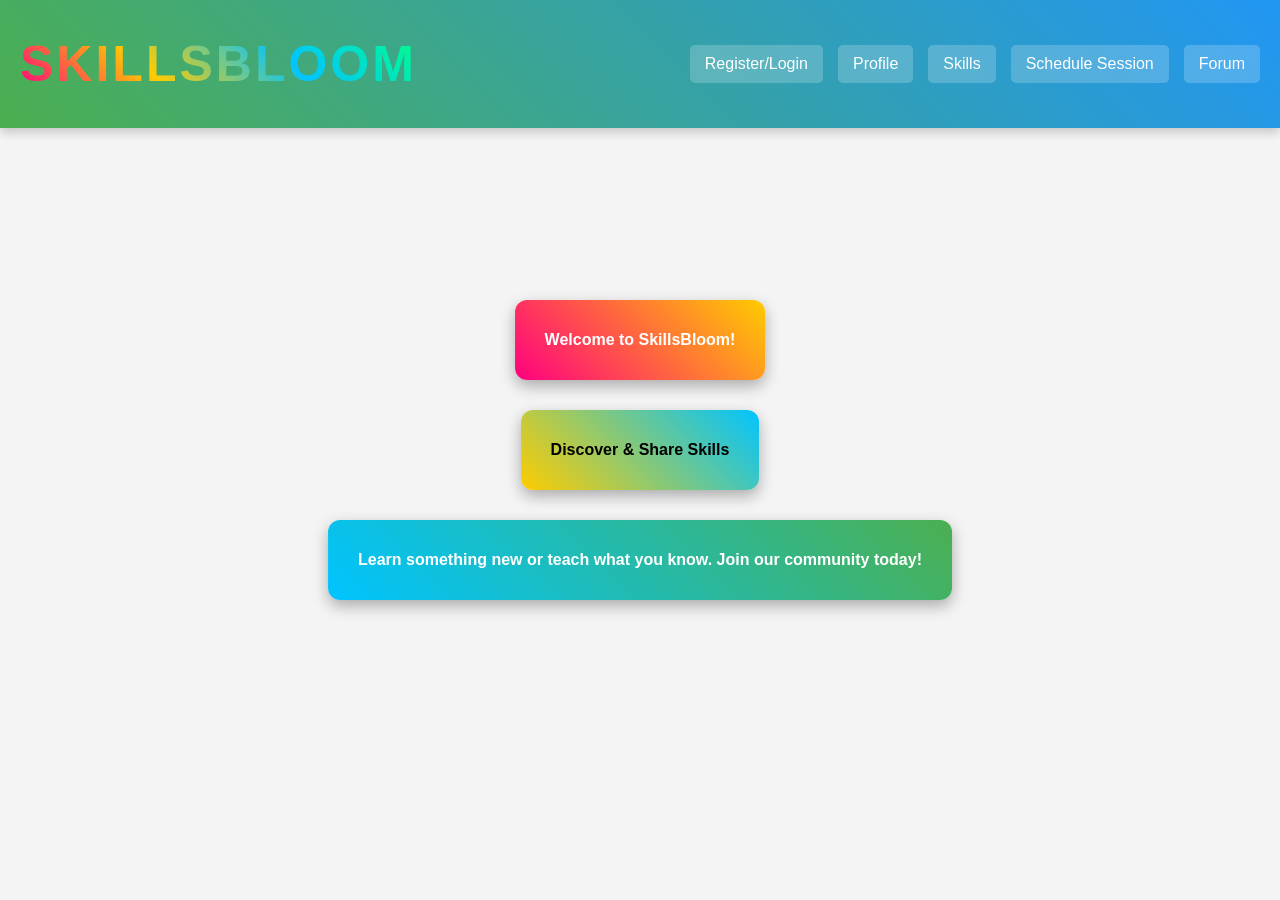
<file: public/index.html>
<!DOCTYPE html>
<html lang="en">
<head>
  <meta charset="UTF-8" />
  <meta name="viewport" content="width=device-width, initial-scale=1.0" />
  <title>SkillsBloom</title>
  <link rel="stylesheet" href="styles.css" />
  <script src="main.js" defer></script>
</head>
<body>
  <header>
    <h1 class="site-title">SkillsBloom</h1>

    <nav>
      <a href="registration.html">Register/Login</a>
      <a href="profile.html">Profile</a>
      <a href="skills.html">Skills</a>
      <a href="schedule.html">Schedule Session</a>
      <a href="forum.html">Forum</a>
    </nav>
  </header>
 <!--<main>
    <section>
      <h2>Discover & Share Skills</h2>
      <p>Learn something new or teach what you know. Join our community today!</p>
    </section>
  </main>--> 

  <!-- Pop-up containers for messages -->
  <div id="popUpContainer">
    <div id="popUpWelcome" class="popup">
      <p>Welcome to SkillsBloom!</p>
    </div>

    <div id="popUpDiscover" class="popup">
      <p>Discover & Share Skills</p>
    </div>

    <div id="popUpLearn" class="popup">
      <p>Learn something new or teach what you know. Join our community today!</p>
    </div>
  </div>
  <script src="main.js"></script>

</body>
</html>
</file>
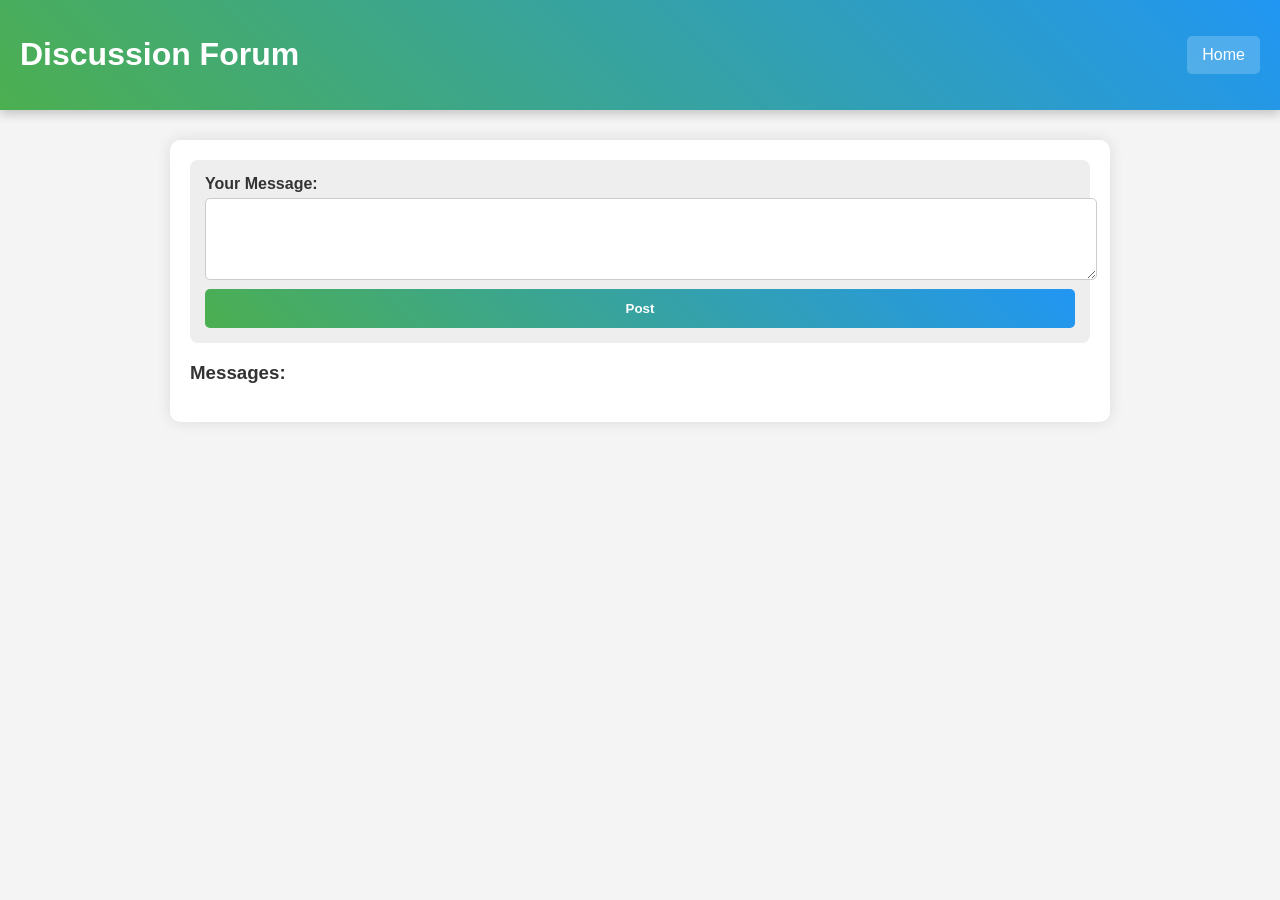
<file: public/forum.html>
<!DOCTYPE html>
<html lang="en">
<head>
  <meta charset="UTF-8" />
  <meta name="viewport" content="width=device-width, initial-scale=1.0" />
  <title>Discussion Forum</title>
  <link rel="stylesheet" href="styles.css" />
  <script>
    function postMessage(event) {
      event.preventDefault();
      const messageInput = document.getElementById("message");
      const message = messageInput.value;
      if (message) {
        const postList = document.getElementById("postList");
        const newPost = document.createElement("li");
        newPost.textContent = message;
        postList.appendChild(newPost);
        messageInput.value = "";
      }
    }
  </script>
</head>
<body>
  <header>
    <h1>Discussion Forum</h1>
    <nav>
      <a href="index.html">Home</a>
    </nav>
  </header>
  <main>
    <section>
      <h2>Post a Message</h2>
      <form onsubmit="postMessage(event)">
        <label for="message">Your Message:</label><br />
        <textarea id="message" rows="4" cols="50" required></textarea><br />
        <button type="submit">Post</button>
      </form>
      <h3>Messages:</h3>
      <ul id="postList">
        <!-- New messages will appear here -->
      </ul>
    </section>
  </main>
</body>
</html>
</file>
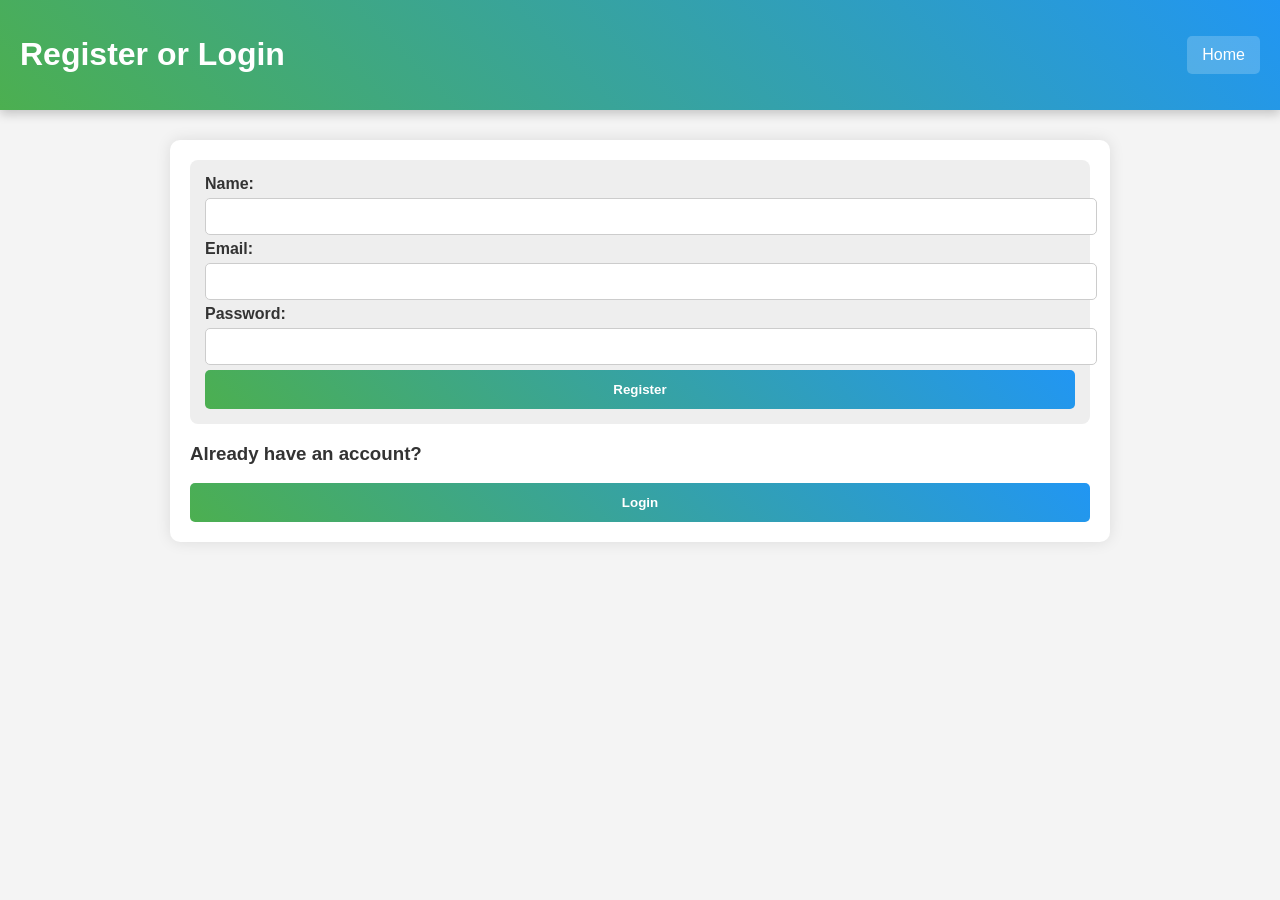
<file: public/registration.html>
<!DOCTYPE html>
<html lang="en">
<head>
  <meta charset="UTF-8" />
  <meta name="viewport" content="width=device-width, initial-scale=1.0" />
  <title>Register or Login</title>
  <link rel="stylesheet" href="styles.css" />
  <script src="main.js" defer></script> <!-- Link to external JavaScript -->
</head>
<body>
  <header>
    <h1>Register or Login</h1>
    <nav>
      <a href="index.html">Home</a>
    </nav>
  </header>
  <main>
    <!-- Registration Form -->
    <section id="registrationForm">
      <h2>Register</h2>
      <form onsubmit="registerUser(event)">  <!-- Link the register function -->
        <label for="regName">Name:</label><br />
        <input type="text" id="regName" required /><br />
        <label for="regEmail">Email:</label><br />
        <input type="email" id="regEmail" required /><br />
        <label for="regPassword">Password:</label><br />
        <input type="password" id="regPassword" required /><br />
        <button type="submit">Register</button>
        <p>Already have an account? <a href="#" onclick="toggleForms()">Login here</a>.</p>
      </form>
    </section>

    <!-- Login Form -->
    <section id="loginForm" style="display: none;">
      <h2>Login</h2>
      <form onsubmit="loginUser(event)"> <!-- Link the login function -->
        <label for="loginEmail">Email:</label><br />
        <input type="email" id="loginEmail" required /><br />
        <label for="loginPassword">Password:</label><br />
        <input type="password" id="loginPassword" required /><br />
        <button type="submit">Login</button>
        <p>Don't have an account? <a href="#" onclick="toggleForms()">Register here</a>.</p>
      </form>
    </section>

    <!-- Option for already registered users -->
    <section id="existingAccountOption">
      <h3>Already have an account?</h3>
      <button onclick="loginAsExistingUser()">Login</button>
    </section>
  </main>
</body>
</html>
</file>
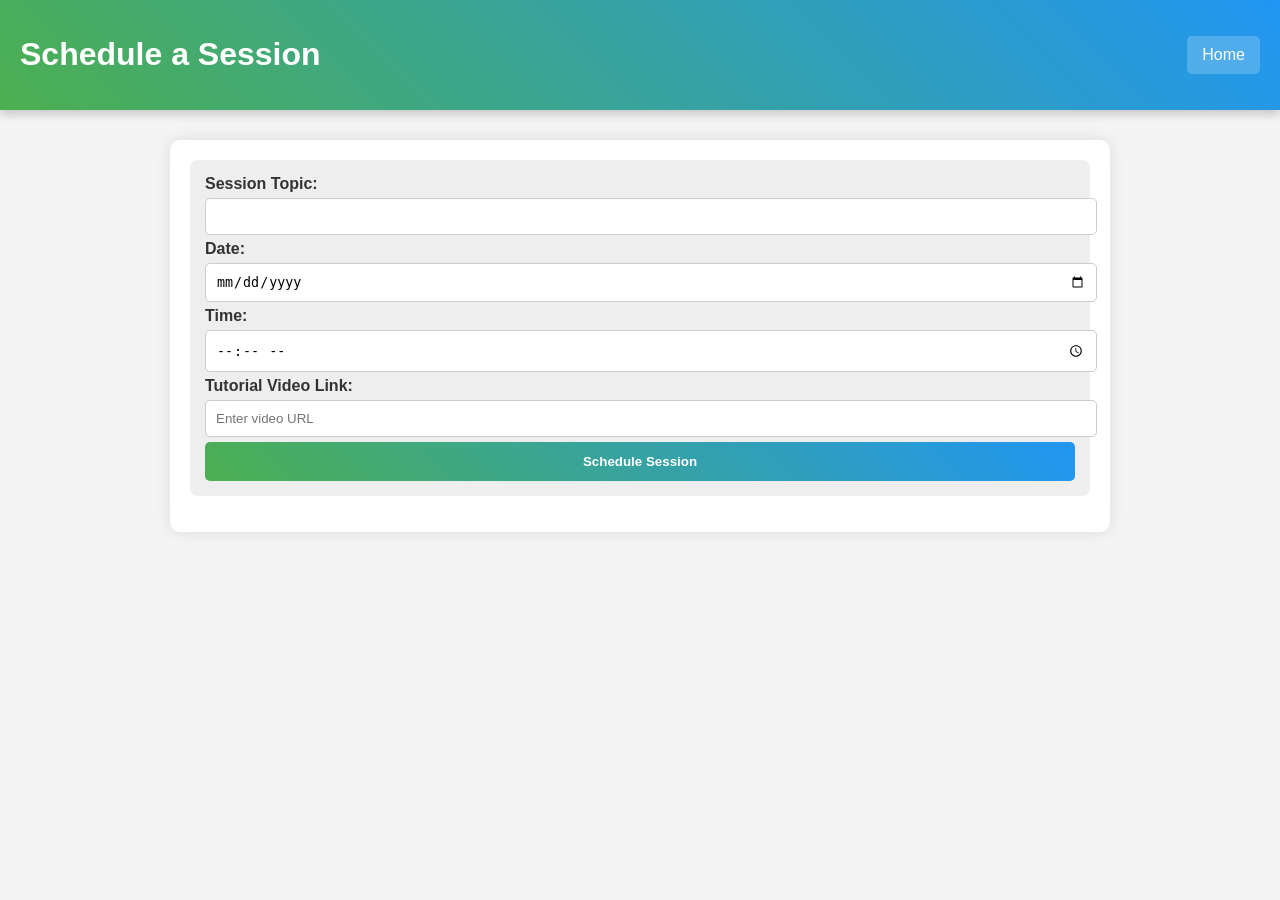
<file: public/schedule.html>
<!DOCTYPE html>
<html lang="en">
<head>
  <meta charset="UTF-8" />
  <meta name="viewport" content="width=device-width, initial-scale=1.0" />
  <title>Schedule a Session</title>
  <link rel="stylesheet" href="styles.css" />
  <script src="main.js" defer></script> <!-- Link external JavaScript -->
</head>
<body>
  <header>
    <h1>Schedule a Session</h1>
    <nav>
      <a href="index.html">Home</a>
    </nav>
  </header>
  <main>
    <section>
      <h2>Schedule Your Session</h2>
      <form onsubmit="scheduleSession(event)">
        <label for="sessionTopic">Session Topic:</label><br />
        <input type="text" id="sessionTopic" required /><br />
        <label for="sessionDate">Date:</label><br />
        <input type="date" id="sessionDate" required /><br />
        <label for="sessionTime">Time:</label><br />
        <input type="time" id="sessionTime" required /><br />
        <label for="videoURL">Tutorial Video Link:</label><br />
        <input type="url" id="videoURL" placeholder="Enter video URL" required /><br />
        <button type="submit">Schedule Session</button>
      </form>
    </section>

    <!-- Section to display scheduled session details -->
    <section id="sessionDetails" style="display: none;">
      <h2>Scheduled Session</h2>
      <p><strong>Topic:</strong> <span id="scheduledTopic"></span></p>
      <p><strong>Date:</strong> <span id="scheduledDate"></span></p>
      <p><strong>Time:</strong> <span id="scheduledTime"></span></p>
      <p><strong>Tutorial Video Link:</strong> <a href="#" id="scheduledVideoLink" target="_blank">Watch Video</a></p>
    </section>

    <!-- Section to display session history -->
    <section id="sessionHistory">
      <h2>Session History</h2>
      <ul id="historyList"></ul>
    </section>
  </main>
</body>
</html>
</file>
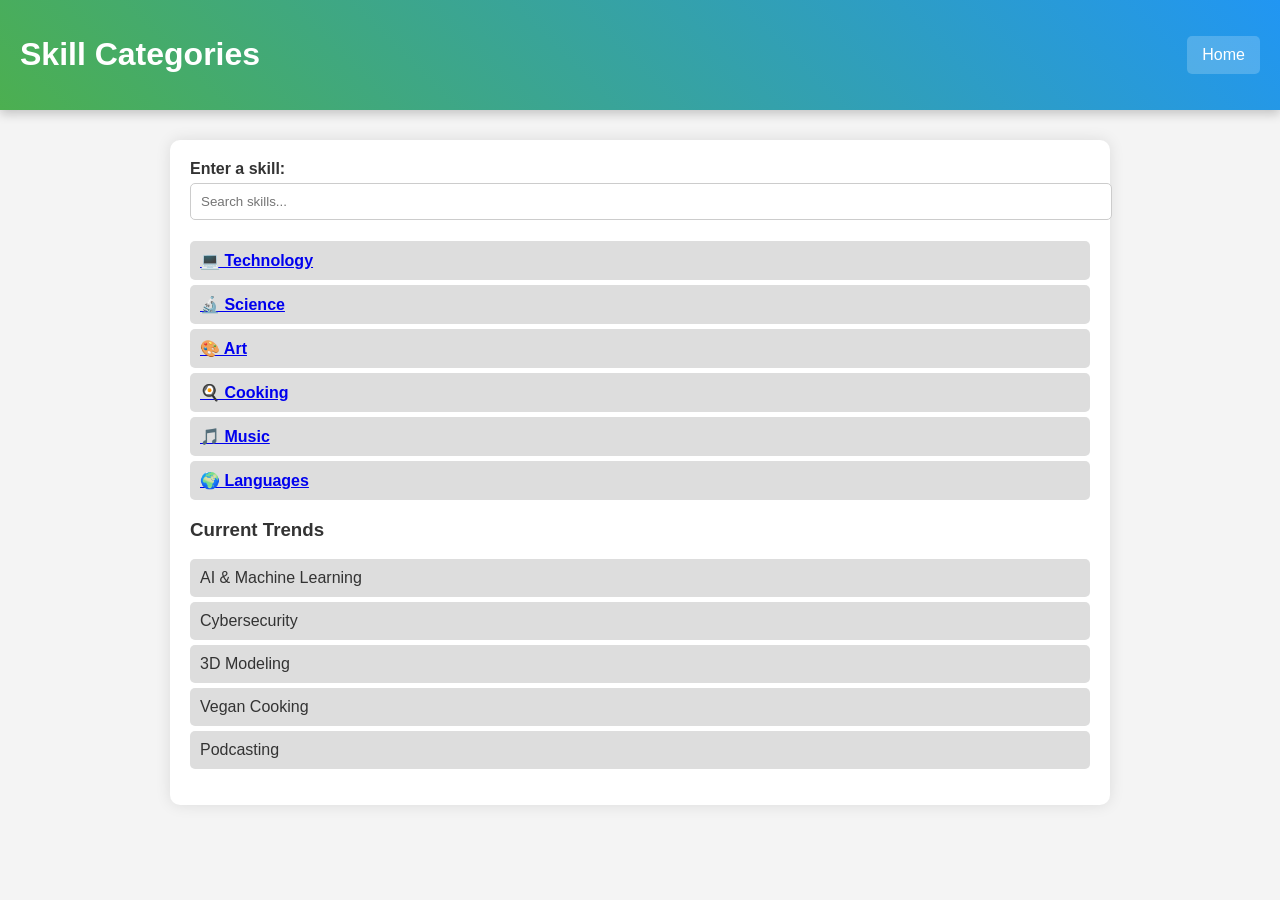
<file: public/skills.html>
<!DOCTYPE html>
<html lang="en">
<head>
  <meta charset="UTF-8" />
  <meta name="viewport" content="width=device-width, initial-scale=1.0" />
  <title>Skill Categories</title>
  <link rel="stylesheet" href="styles.css" />
  <script src="main.js" defer></script> 
</head>
<body>
  <header>
    <h1>Skill Categories</h1>
    <nav>
      <a href="index.html">Home</a>
    </nav>
  </header>

  <main>
    <!-- Skill search/filter input -->
    <section class="search-section">
      <h2>Find Skills</h2>
      <label for="skillSearch">Enter a skill:</label><br />
      <input type="text" id="skillSearch" placeholder="Search skills..." oninput="filterCategories()" />
      <ul id="suggestions"></ul> <!-- Live search suggestions -->
    </section>

    <!-- Skill categories -->
    <section class="categories">
      <h2>Select a Category</h2>
      <ul id="categoryList">
        <li>
          <a href="#" onclick="toggleSubcategories('technology')">💻 Technology</a>
          <ul id="technology" class="subcategories"></ul>
        </li>
        <li>
          <a href="#" onclick="toggleSubcategories('science')">🔬 Science</a>
          <ul id="science" class="subcategories"></ul>
        </li>
        <li>
          <a href="#" onclick="toggleSubcategories('art')">🎨 Art</a>
          <ul id="art" class="subcategories"></ul>
        </li>
        <li>
          <a href="#" onclick="toggleSubcategories('cooking')">🍳 Cooking</a>
          <ul id="cooking" class="subcategories"></ul>
        </li>
        <li>
          <a href="#" onclick="toggleSubcategories('music')">🎵 Music</a>
          <ul id="music" class="subcategories"></ul>
        </li>
        <li>
          <a href="#" onclick="toggleSubcategories('languages')">🌍 Languages</a>
          <ul id="languages" class="subcategories"></ul>
        </li>
      </ul>
    </section>

  <script>
    // Define subcategories and sub-subfields for the expanded list
    const categoriesData = {
      technology: {
        "Emerging Technologies": ["Blockchain", "IoT", "AR & VR"],
        "Artificial Intelligence": ["NLP", "Computer Vision", "Robotics", "Machine Learning"],
        "Machine Learning": ["Supervised Learning","Unsupervised Learning","Semi-supervised Learning","Reinforcement Learning","Neural Networks and Deep Learning","Natural Language Processing"],
        "Data Science": ["Data Analysis", "Data Visualization", "Big Data", "Data Mining"],
        "Software Engineering": ["DevOps", "Agile Methodologies", "Software Testing", "Cloud Computing", "Mobile App Development", "Web Development", "Game Development", "Software Architecture", "API Development", "Cybersecurity", "Database Management", "CI/CD", "Software Project Management", "UI/UX Design"],
        "Hardware Engineering": {
          "Computer Hardware": ["Microprocessors", "Embedded Systems"],
          "Electronics": ["Analog Electronics", "Digital Electronics"],
          "Circuit Design": ["PCB Design", "IC Design"],
          "Robotics and Automation": ["Robot Design", "Mechatronics"],
          "IoT Hardware": ["Sensor Design", "Actuator Design"]
        },
        "Digital Marketing": ["SEO", "Social Media Marketing", "Content Marketing"]
        
      },
      science: {
        "Astronomy": ["Astrophysics", "Space Exploration", "Cosmology", "Planetary Science"],
        "Environmental Science": ["Climate Change", "Conservation Biology", "Renewable Energy", "Ecology"],
        "Psychology": ["Cognitive Psychology", "Behavioral Psychology", "Developmental Psychology", "Clinical Psychology"],
        "Mathematics": ["Algebra", "Calculus", "Statistics", "Geometry"]
      },
      cooking: {
        "International Cuisine": ["Italian", "Chinese", "Indian", "Mexican", "Thai", "Japanese", "Greek", "French"],
        "Special Diets": ["Vegetarian Cooking", "Vegan Cooking", "Gluten-Free Cooking", "Keto Cooking"],
        "Baking": ["Pastry Making", "Bread Baking", "Cake Decorating", "Cookie Baking"],
        "Beverage Preparation": ["Mixology", "Coffee Brewing", "Tea Preparation", "Smoothie Making"]
      },
      music: {
        "Instruments": ["Guitar", "Piano", "Violin", "Drums", "Flute", "Saxophone"],
        "Vocal Training": ["Singing Techniques", "Vocal Warm-Ups", "Performance Techniques"],
        "Music Production": ["Audio Engineering", "Mixing and Mastering", "Music Composition", "Sound Design"],
        "Music History": ["Classical Music History", "Popular Music History", "Jazz History", "Rock History"]
      },
      art: {
        "Photography": ["Portrait Photography", "Landscape Photography", "Photo Editing", "Street Photography"],
        "Crafting": ["Knitting", "Crochet", "Paper Crafts", "Jewelry Making", "Pottery"],
        "Performing Arts": ["Theater Acting", "Dance", "Performance Art", "Improvisation"]
      },
      languages: {
        "Foreign Languages": ["English", "Spanish", "French", "Mandarin", "German","Japanese"],
        "Sign Languages": ["ASL", "BSL", "International Sign"],
        "Literature": ["English Literature", "Spanish Literature", "French Literature", "Chinese Literature", "German Literature"]
      }
    };

    function toggleSubcategories(category) {
      // Hide all subcategories
      document.querySelectorAll(".subcategories").forEach(ul => {
        if (ul.id !== category) {
          ul.innerHTML = "";
          ul.style.display = "none";
        }
      });

      let subcategoryList = document.getElementById(category);

      if (subcategoryList.innerHTML === "") {
        // Populate subcategories
        Object.keys(categoriesData[category]).forEach(sub => {
          let li = document.createElement("li");
          li.innerHTML = `<a href="#" onclick="toggleSubSubcategories('${category}', '${sub}')">${sub}</a>`;
          let subSubList = document.createElement("ul");
          subSubList.id = `${category}-${sub.replace(/\s+/g, "")}`;
          subSubList.classList.add("sub-subcategories");
          subcategoryList.appendChild(li);
          subcategoryList.appendChild(subSubList);
        });
        subcategoryList.style.display = "block";
      } else {
        subcategoryList.innerHTML = "";
        subcategoryList.style.display = "none";
      }
    }

    function toggleSubSubcategories(category, subcategory) {
      // Hide all sub-subcategories
      document.querySelectorAll(".sub-subcategories").forEach(ul => {
        if (!ul.id.includes(subcategory.replace(/\s+/g, ""))) {
          ul.innerHTML = "";
          ul.style.display = "none";
        }
      });

      let subSubList = document.getElementById(`${category}-${subcategory.replace(/\s+/g, "")}`);

      if (subSubList.innerHTML === "") {
        // Populate sub-subcategories
        if (Array.isArray(categoriesData[category][subcategory])) {
          categoriesData[category][subcategory].forEach(subSub => {
            let li = document.createElement("li");
            li.textContent = subSub;
            subSubList.appendChild(li);
          });
        } else {
          // If it's an object (like "Hardware Engineering")
          Object.keys(categoriesData[category][subcategory]).forEach(subSubCategory => {
            let li = document.createElement("li");
            li.innerHTML = `<a href="#" onclick="toggleSubSubSubcategories('${category}', '${subcategory}', '${subSubCategory}')">${subSubCategory}</a>`;
            let subSubSubList = document.createElement("ul");
            subSubSubList.id = `${category}-${subcategory.replace(/\s+/g, "")}-${subSubCategory.replace(/\s+/g, "")}`;
            subSubSubList.classList.add("sub-sub-subcategories");
            subSubList.appendChild(li);
            subSubList.appendChild(subSubSubList);
          });
        }
        subSubList.style.display = "block";
      } else {
        subSubList.innerHTML = "";
        subSubList.style.display = "none";
      }
    }

    function toggleSubSubSubcategories(category, subcategory, subSubCategory) {
      let subSubSubList = document.getElementById(`${category}-${subcategory.replace(/\s+/g, "")}-${subSubCategory.replace(/\s+/g, "")}`);

      if (subSubSubList.innerHTML === "") {
        // Populate sub-sub-subcategories
        categoriesData[category][subcategory][subSubCategory].forEach(subSubSub => {
          let li = document.createElement("li");
          li.textContent = subSubSub;
          subSubSubList.appendChild(li);
        });
        subSubSubList.style.display = "block";
      } else {
        subSubSubList.innerHTML = "";
        subSubSubList.style.display = "none";
      }
    }
  </script>

  <style>
    .subcategories, .sub-subcategories, .sub-sub-subcategories {
      display: none;
      list-style-type: none;
      padding-left: 20px;
    }

    .subcategories li, .sub-subcategories li, .sub-sub-subcategories li {
      background: #f8f8f8;
      padding: 5px;
      margin: 2px 0;
      border-radius: 5px;
      cursor: pointer;
    }

    #categoryList li {
      cursor: pointer;
      font-weight: bold;
      padding: 10px;
    }
  </style>

    <!-- Display selected category -->
    <section id="selectedCategory" class="hidden">
      <h2>Selected Category</h2>
      <p id="categoryName"></p>
    </section>

    <h3 class="trends-title">Current Trends</h3>
    <ul id="trendingSkills">
      <li>AI & Machine Learning</li>
      <li>Cybersecurity</li>
      <li>3D Modeling</li>
      <li>Vegan Cooking</li>
      <li>Podcasting</li>
    </ul>
    

    <!-- Random Skill of the Day -->
    <section class="random-skill">
      <h2>Skill of the Day</h2>
      <p id="skillOfTheDay">Loading...</p>
    </section>
  </main>
</body>
</html>
</file>
<file: public/styles.css>
/* General Styles */
body {
  font-family: Arial, sans-serif;
  margin: 0;
  padding: 0;
  background: #f4f4f4;
  color: #333;
}

/* Header */
header {
  background: linear-gradient(45deg, #4CAF50, #2196F3);
  color: white;
  padding: 15px 20px;
  display: flex;
  justify-content: space-between;
  align-items: center;
  box-shadow: 0px 4px 10px rgba(0, 0, 0, 0.2);
}

/* Make the website title vibrant and eye-catching */
.site-title {
  font-size: 50px;
  font-weight: bold;
  text-align: center;
  letter-spacing: 3px;
  text-transform: uppercase;
  background: linear-gradient(45deg, #ff007f, #ffcc00, #00c4ff, #00ff88);
  background-clip: text;
  -webkit-background-clip: text;
  -webkit-text-fill-color: transparent;
  animation: glow 1.5s infinite alternate;
  margin: 20px 0;
}

/* Glow effect */
@keyframes glow {
  0% { text-shadow: 0px 0px 5px rgba(255, 255, 255, 0.5); }
  100% { text-shadow: 0px 0px 15px rgba(255, 255, 255, 1); }
}

/* Remove the redundant section below pop-ups */
main section h2 {
  display: none;
}
main section p {
  display: none;
}


@keyframes glow {
  0% { text-shadow: 0px 0px 5px rgba(255, 255, 255, 0.5); }
  100% { text-shadow: 0px 0px 15px rgba(255, 255, 255, 1); }
}

/* Navigation Bar */
nav {
  display: flex;
  gap: 15px;
}

nav a {
  color: white;
  text-decoration: none;
  padding: 10px 15px;
  background: rgba(255, 255, 255, 0.2);
  border-radius: 5px;
  transition: background 0.3s ease-in-out;
}

nav a:hover {
  background: rgba(255, 255, 255, 0.5);
}

/* Main Content */
main {
  padding: 20px;
  max-width: 900px;
  margin: auto;
  background: white;
  border-radius: 10px;
  box-shadow: 0 0 15px rgba(0, 0, 0, 0.1);
  margin-top: 30px;
}

h1, h2 {
  text-align: center;
}

form {
  background: #eee;
  padding: 15px;
  border-radius: 8px;
}

label {
  font-weight: bold;
}

input, textarea {
  width: 100%;
  padding: 10px;
  margin: 5px 0;
  border: 1px solid #ccc;
  border-radius: 5px;
}

button {
  width: 100%;
  padding: 12px;
  background: linear-gradient(45deg, #4CAF50, #2196F3);
  color: white;
  border: none;
  border-radius: 5px;
  cursor: pointer;
  transition: all 0.3s ease-in-out;
  font-weight: bold;
}

button:hover {
  background: linear-gradient(45deg, #2196F3, #4CAF50);
}

/* Forum Message List */
ul {
  list-style: none;
  padding: 0;
}

li {
  background: #ddd;
  margin: 5px 0;
  padding: 10px;
  border-radius: 5px;
}

/* Pop-up Container */
#popUpContainer {
  position: fixed;
  top: 50%;
  left: 50%;
  transform: translate(-50%, -50%);
  display: flex;
  flex-direction: column;
  align-items: center;
  gap: 30px;
  z-index: 999;
}

/* Pop-up Styling */
.popup {
  display: none;
  padding: 15px 30px;
  color: white;
  border-radius: 12px;
  text-align: center;
  font-weight: bold;
  box-shadow: 0 6px 15px rgba(0, 0, 0, 0.3);
  opacity: 0;
  transform: scale(0.7);
}

/* Pop-up Colors */
#popUpWelcome {
  background: linear-gradient(45deg, #ff007f, #ffcc00);
}

#popUpDiscover {
  background: linear-gradient(45deg, #ffcc00, #00c4ff);
  color: black;
}

#popUpLearn {
  background: linear-gradient(45deg, #00c4ff, #4CAF50);
}

/* Pop-up Animation */
.popup.slide-in {
  animation: fadeInSlide 1s forwards, scaleUp 0.5s forwards;
  opacity: 1;
}

/* Slide-in & Fade-in */
@keyframes fadeInSlide {
  0% { opacity: 0; transform: translateY(-20px); }
  100% { opacity: 1; transform: translateY(0); }
}

/* Scaling Effect */
@keyframes scaleUp {
  0% { transform: scale(0.7); }
  100% { transform: scale(1); }
}

/* Responsive Design */
@media (max-width: 768px) {
  header {
    flex-direction: column;
    text-align: center;
  }

  nav {
    flex-direction: column;
    align-items: center;
  }

  main {
    width: 90%;
    padding: 15px;
  }

  .site-title {
    font-size: 28px;
  }
}
</file>
